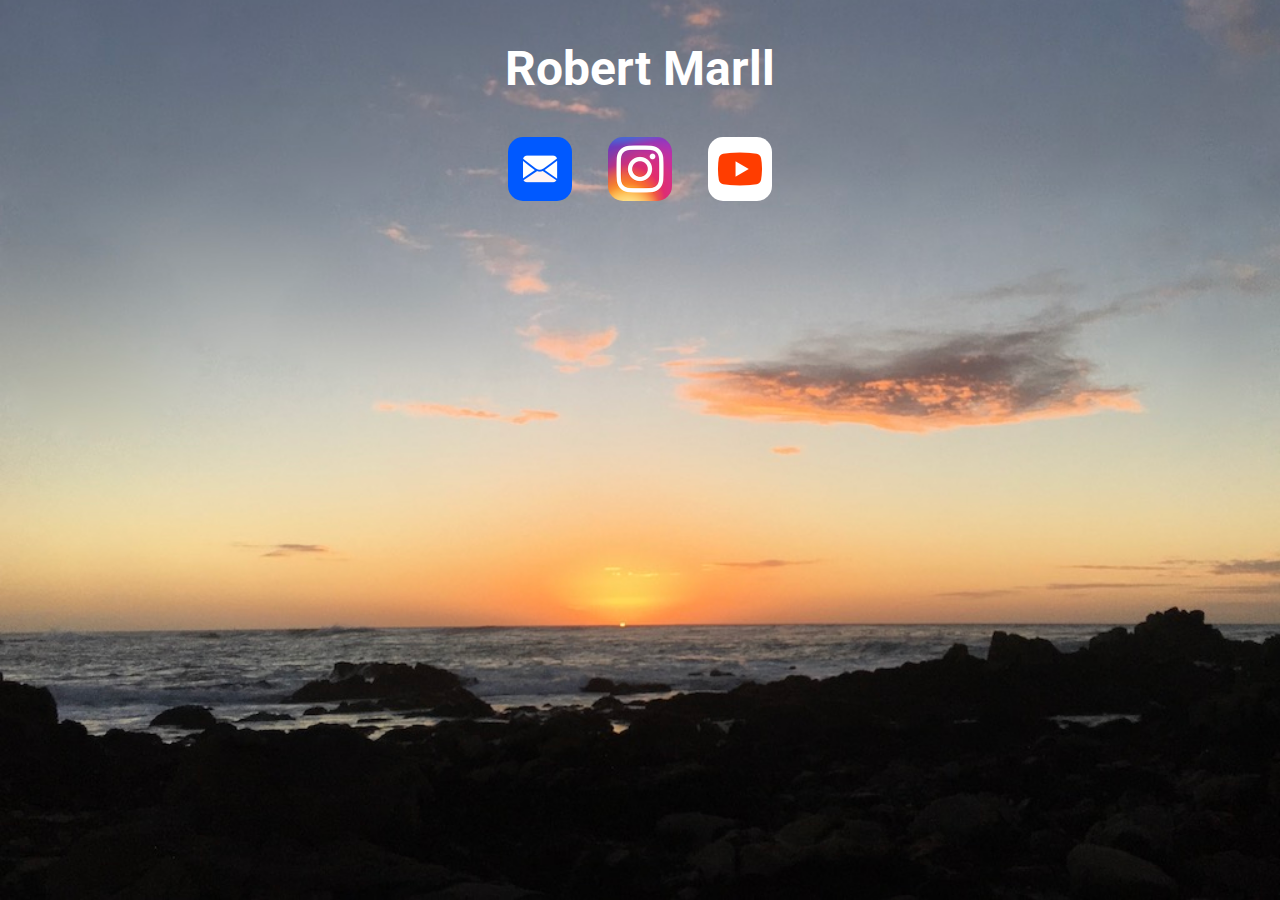
<file: index.html>
<!DOCTYPE html>
<html lang='en'>
<head>
	<meta charset='UTF-8' />
	<meta name='viewport' content='width=device-width'>
	<title>Robert Marll</title>
	<link rel='shortcut icon' href='/favicon.ico' type='image/x-icon' />
	<link href="https://fonts.googleapis.com/css2?family=Roboto:wght@300&display=swap" rel="stylesheet">
	<link rel='stylesheet' type='text/css' media='screen' href='./css/index.css' />
	<script type='text/javascript'>
		function zoom(evt) {
			console.log(evt)
			window.location.href = 'https://zoom.us/j/96554409665?pwd=OGo4T1ZIdHpGMVFkdkZ2UXc0ZU05dz09';
		}
		function googlemeet(evt) {
			console.log(evt)
			window.location.href = 'http://meet.google.com/rxj-toeh-bpj';
		}
	</script>
	<script type='text/javascript'>
		<!--
		// Email obfuscator script 2.1 by Tim Williams, University of Arizona
		// Random encryption key feature by Andrew Moulden, Site Engineering Ltd
		// This code is freeware provided these four comment lines remain intact
		// A wizard to generate this code is at http://www.jottings.com/obfuscator/
		{ coded = 'ztGzTT@ItG0T.Yvt'
		coded2 = '+tNWQx77aQxa'
		key = 'fiSWcxvsBFrgy3mMk04RYHb9XazIpQthCleNJAj2VGDLnOuKwTd7o5U1ZqPE86'
		shift=coded.length
		link=''
		link2=''
		for (i=0; i<coded.length; i++) {
		  if (key.indexOf(coded.charAt(i))==-1) {
		    ltr = coded.charAt(i)
		    link += (ltr)
		  }
		  else {     
		    ltr = (key.indexOf(coded.charAt(i))-shift+key.length) % key.length
		    link += (key.charAt(ltr))
		  }
		}
		shift=coded2.length
		link2=''
		for (i=0; i<coded2.length; i++) {
		  if (key.indexOf(coded2.charAt(i))==-1) {
		    ltr = coded2.charAt(i)
		    link2 += (ltr)
		  }
		  else {     
		    ltr = (key.indexOf(coded2.charAt(i))-shift+key.length) % key.length		    
		    link2 += (key.charAt(ltr))
		  }
		}
		}
		function email(evt) {
			console.log(evt)
			window.location.href = 'mailto:'+link;
		}
		function skype(evt) {
			console.log(evt)
			window.location.href = 'skype:'+link+'?chat';
		}
		function sms(evt) {
			window.location.href = 'sms:'+link2;
		}
	</script>
</head>
<body>

<header>
	<h2 id='name'>Robert Marll</h2>
</header>

<div id='contact'>
	<img id='email' class='icon' src='./img/mail.png' title='Email' alt='Mail icon' onclick='email()'>
	<!--<a href='http://marll.com/twitter'>
		<img id='twitter' class='icon' src='./img/twit.png' title='Twitter' alt='Twitter icon'>
	</a>
	<a href='http://marll.com/messenger'>
		<img id='instagram' class='icon' src='./img/messenger.png' title='Facebook Messenger' alt='Facebook Messenger icon'>
	</a>-->
	<span class='nobreak'>
		<a href='http://marll.com/instagram'> 
			<img id='instagram' class='icon' src='./img/insta.png' title='Instagram' alt='Instagram icon'>
		</a>
		<a href='http://marll.com/youtube'>
			<img id='youtube' class='icon' src='./img/youtube.png' title='Youtube' alt='Youtube icon'>
		</a>
	</span>
</div>

</body>
</html>
</file>
<file: css/index.css>
html {
    background-size: 100% 100%;
    height:100%;
    width:100%;
}

body {
	font-family: 'Roboto', sans-serif;
	font-size: 16px;
	color: white;
	background-image: url('../img/bg.jpg');
	background-size: cover;
	background-repeat: no-repeat;
	background-position: bottom; 
}

header {
	text-align: center;
}

#name {
	font-size: 3em;
}

#contact {
	list-style: none;
	width: 100%;
	text-align: center;
}

#contact img {
	width: 64px;
	height: 64px;
	border-radius: 15px;
	margin: 0 1em 2em 1em;
	cursor: pointer;
}

#contact a {
	text-decoration: none;
}

span.nobreak {
  white-space: nowrap;
}
</file>
